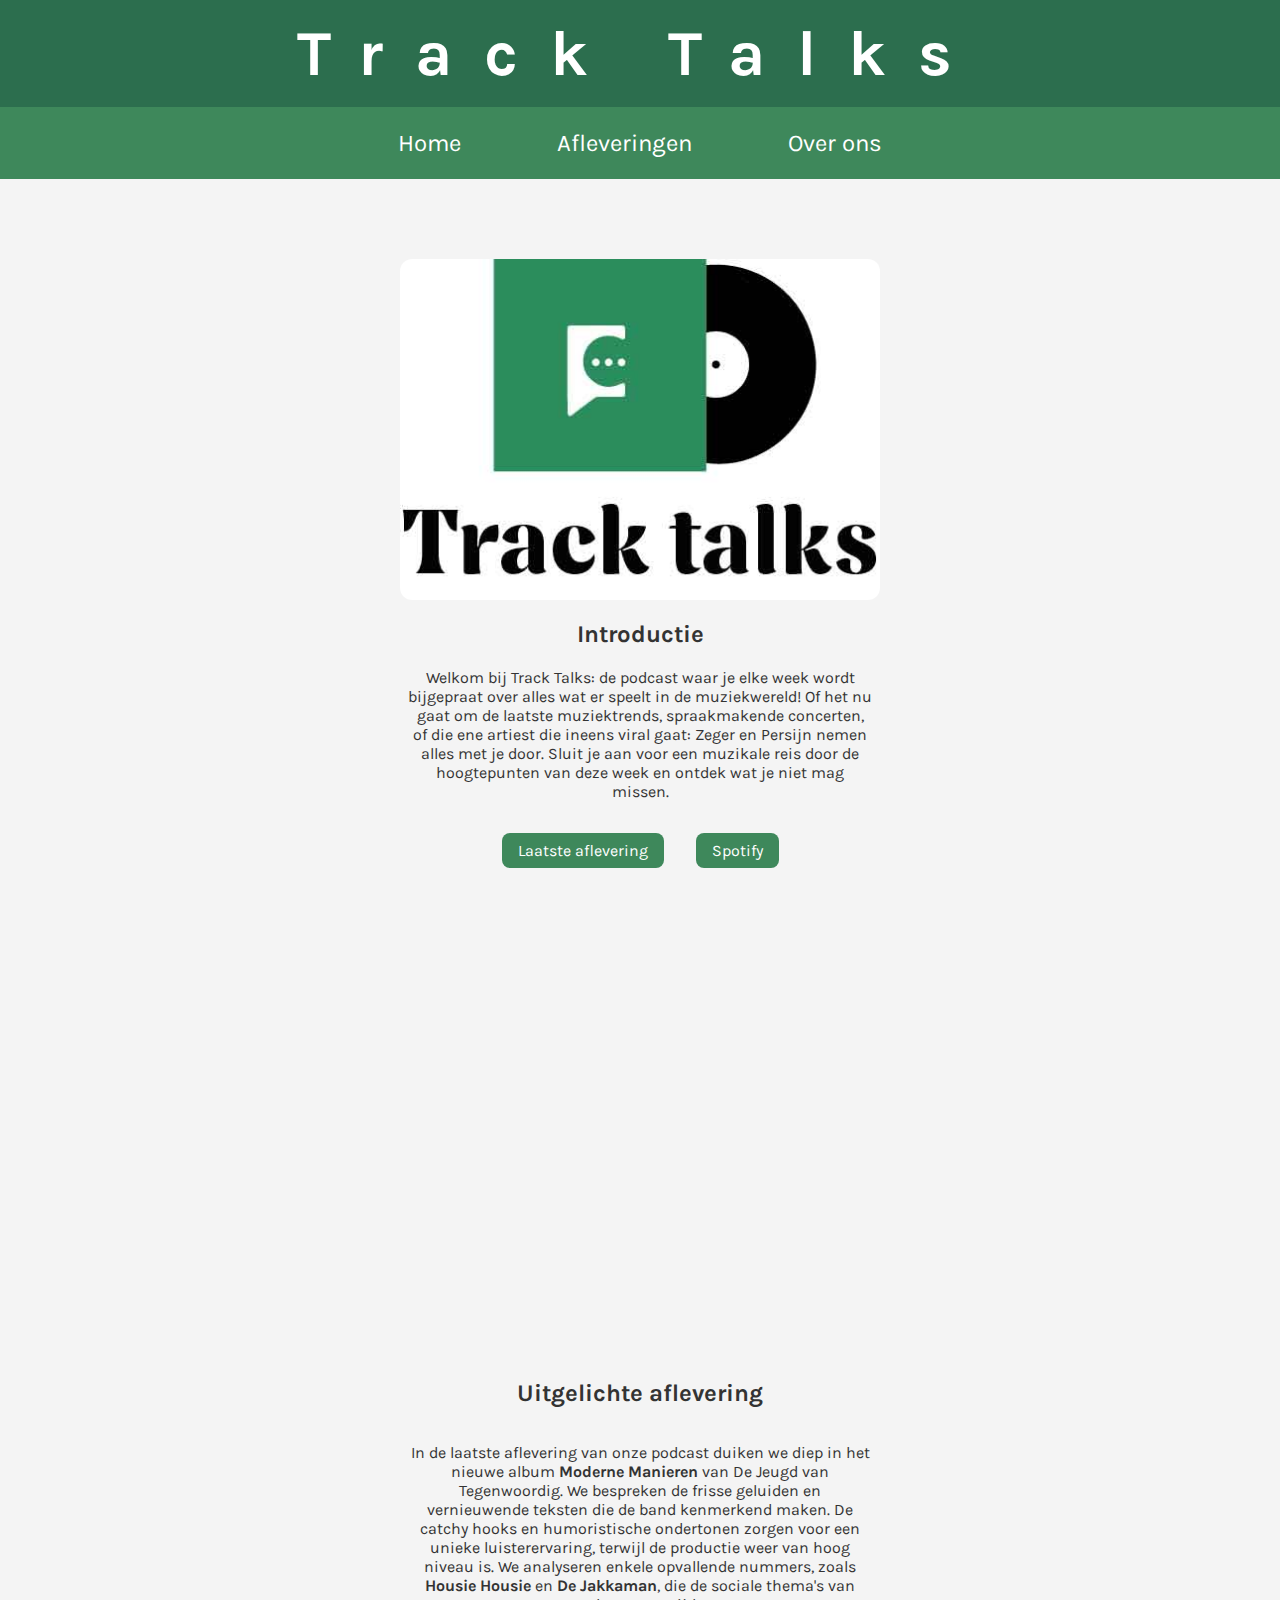
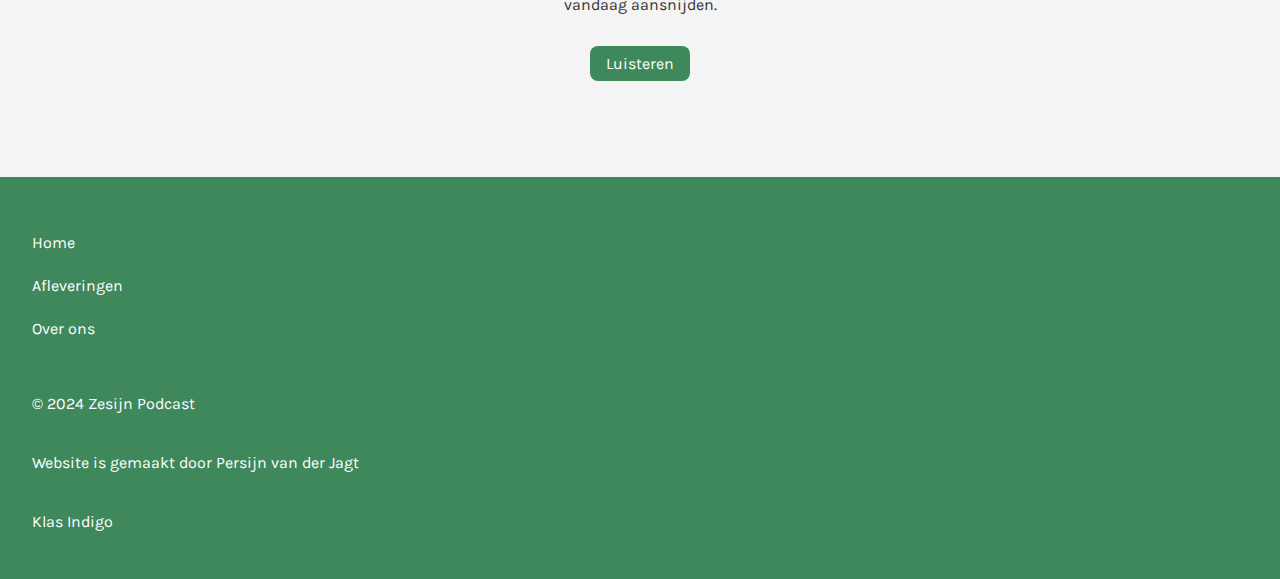
<file: index.html>
<!DOCTYPE html>
<html lang="en">
  <head>
    <meta charset="UTF-8" />
    <meta name="viewport" content="width=device-width, initial-scale=1.0" />
    <title>Track Talks</title>
    <link rel="stylesheet" href="style.css" />
  </head>

  <body>
    <header>
      <nav>
        <h1>Track Talks</h1>
        <ul class="nav-links">
          <li><a href="index.html">Home</a></li>
          <li><a href="afleveringen.html">Afleveringen</a></li>
          <li><a href="over-ons.html">Over ons</a></li>
        </ul>
      </nav>
    </header>

    <main>
      <div class="introductie">
        <section>
          <h2>Introductie</h2>
          <p>
            Welkom bij Track Talks: de podcast waar je elke week wordt
            bijgepraat over alles wat er speelt in de muziekwereld! Of het nu
            gaat om de laatste muziektrends, spraakmakende concerten, of die ene
            artiest die ineens viral gaat: Zeger en Persijn nemen alles met je door. Sluit je aan voor een
            muzikale reis door de hoogtepunten van deze week en ontdek wat je
            niet mag missen.
          </p>

          <div class="buttons-container">
            <ul class="buttons-home">
              <li>
                <a href="afleveringen.html"
                  >Laatste aflevering</a
                >
              </li>
              <li>
                <a href="https://open.spotify.com/">Spotify</a>
              </li>
            </ul>
          </div>
        </section>

        <img
          src="images/tracktalks-logo.jpg"
          alt="Het logo van de podcast. Het is een groene platenhoes waar een zwarte plaat half uitsteekt. In het midden van de hoes staat een tekstbolletje."
        />
      </div>

      <div class="laatste-aflevering">
        <section>
          <h2>Uitgelichte aflevering</h2>
          <p>
            In de laatste aflevering van onze podcast duiken we diep in het
            nieuwe album <strong>Moderne Manieren</strong> van De Jeugd van
            Tegenwoordig. We bespreken de frisse geluiden en vernieuwende
            teksten die de band kenmerkend maken. De catchy hooks en
            humoristische ondertonen zorgen voor een unieke luisterervaring,
            terwijl de productie weer van hoog niveau is. We analyseren enkele
            opvallende nummers, zoals <strong>Housie Housie</strong> en
            <strong>De Jakkaman</strong>, die de sociale thema's van vandaag
            aansnijden.
          </p>
          <div class="buttons-container">
            <ul class="buttons-home">
              <li>
                <a href="afleveringen.html">Luisteren</a>
              </li>
            </ul>
          </div>
        </section>
        <iframe width="560" height="315" src="https://www.youtube.com/embed/Z5cIxsBWMzU?si=JUgvMA5gWojpHPXr" title="YouTube video player" frameborder="0" allow="accelerometer; autoplay; clipboard-write; encrypted-media; gyroscope; picture-in-picture; web-share" referrerpolicy="strict-origin-when-cross-origin" allowfullscreen></iframe>
      </div>
    </main>

    <footer>
      <nav>
        <ul class="footer-menu">
          <li><a href="index.html">Home</a></li>
          <li><a href="afleveringen.html">Afleveringen</a></li>
          <li><a href="over-ons.html">Over ons</a></li>
        </ul>
      </nav>
      <div class="copyright">
        <p>© 2024 Zesijn Podcast</p>
        <p>Website is gemaakt door Persijn van der Jagt</p>
        <p>Klas Indigo</p>
      </div>
    </footer>
  </body>
</html>
</file>
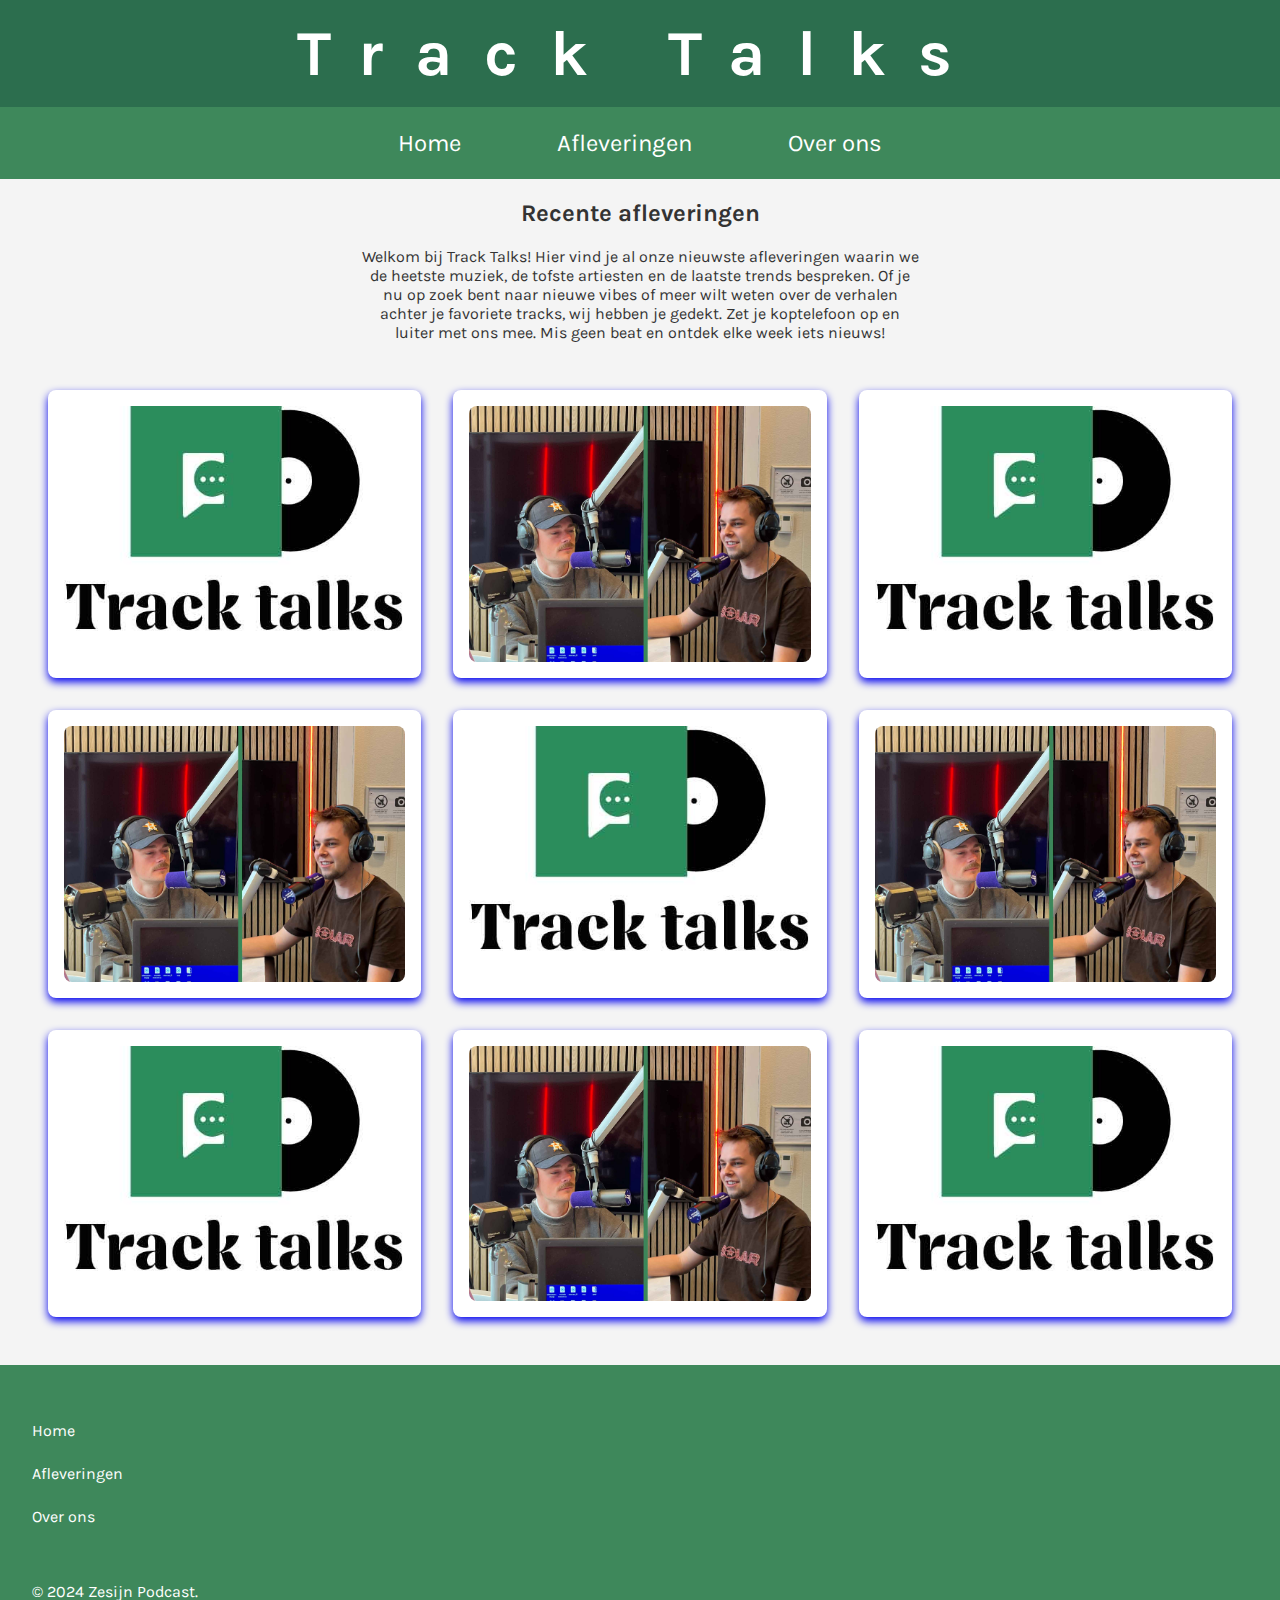
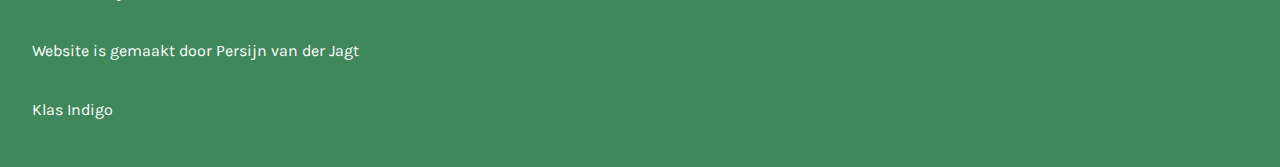
<file: afleveringen.html>
<!DOCTYPE html>
<html lang="en">

<head>
  <meta charset="UTF-8" />
  <meta name="viewport" content="width=device-width, initial-scale=1.0" />
  <title>Afleveringen</title>
  <link rel="stylesheet" href="style.css" />
</head>

<body>
  <header>
    <nav>
      <h1>Track Talks</h1>
      <ul class="nav-links">
        <li><a href="index.html">Home</a></li>
        <li><a href="afleveringen.html">Afleveringen</a></li>
        <li><a href="over-ons.html">Over ons</a></li>
      </ul>
    </nav>
  </header>

  <main>
    <section class="tekst-afleveringen">
      <h2>Recente afleveringen</h2>
      <p>
        Welkom bij Track Talks! Hier vind je al onze nieuwste afleveringen
        waarin we de heetste muziek, de tofste artiesten en de laatste trends
        bespreken. Of je nu op zoek bent naar nieuwe vibes of meer wilt weten
        over de verhalen achter je favoriete tracks, wij hebben je gedekt. Zet
        je koptelefoon op en luiter met ons mee. Mis geen beat en ontdek elke
        week iets nieuws!
      </p>
    </section>
    <div class="episodes">
      <a href="index.html">
        <img src="images/tracktalks-logo.jpg"
          alt="Het logo van de podcast. Het is een groene platenhoes waar een zwarte plaat half uitsteekt. In het midden van de hoes staat een tekstbolletje." />
      </a>
      <a href="index.html">
        <img src="images/podcast-studio.jpg"
          alt="Zeger en Persijn zitten in een podcaststudio. Links Zeger, rechts Persijn. Op de foto zijn ze aan het opnemen. Ze hebben alle twee een koptelefoon op." />
      </a>
      <a href="index.html">
        <img src="images/tracktalks-logo.jpg"
          alt="Het logo van de podcast. Het is een groene platenhoes waar een zwarte plaat half uitsteekt. In het midden van de hoes staat een tekstbolletje." />
      </a>
      <a href="index.html">
        <img src="images/podcast-studio.jpg"
          alt="Zeger en Persijn zitten in een podcaststudio. Links Zeger, rechts Persijn. Op de foto zijn ze aan het opnemen. Ze hebben alle twee een koptelefoon op." />
      </a>
      <a href="index.html">
        <img src="images/tracktalks-logo.jpg"
          alt="Zeger en Persijn zitten in een podcaststudio. Links Zeger, rechts Persijn. Op de foto zijn ze aan het opnemen. Ze hebben alle twee een koptelefoon op." />
      </a>
      <a href="index.html">
        <img src="images/podcast-studio.jpg"
          alt="Het logo van de podcast. Het is een groene platenhoes waar een zwarte plaat half uitsteekt. In het midden van de hoes staat een tekstbolletje." />
      </a>
      <a href="index.html">
        <img src="images/tracktalks-logo.jpg"
          alt="Het logo van de podcast. Het is een groene platenhoes waar een zwarte plaat half uitsteekt. In het midden van de hoes staat een tekstbolletje." />
      </a>
      <a href="index.html">
        <img src="images/podcast-studio.jpg"
          alt="Zeger en Persijn zitten in een podcaststudio. Links Zeger, rechts Persijn. Op de foto zijn ze aan het opnemen. Ze hebben alle twee een koptelefoon op." />
      </a>
      <a href="index.html">
        <img src="images/tracktalks-logo.jpg"
          alt="Het logo van de podcast. Het is een groene platenhoes waar een zwarte plaat half uitsteekt. In het midden van de hoes staat een tekstbolletje." />
      </a>
    </div>
  </main>

  <footer>
    <nav>
      <ul class="footer-menu">
        <li><a href="index.html">Home</a></li>
        <li><a href="afleveringen.html">Afleveringen</a></li>
        <li><a href="over-ons.html">Over ons</a></li>
      </ul>
    </nav>
    <div class="copyright">
      <p>© 2024 Zesijn Podcast.</p>
      <p>Website is gemaakt door Persijn van der Jagt</p>
      <p>Klas Indigo</p>
    </div>
  </footer>
</body>

</html>
</file>
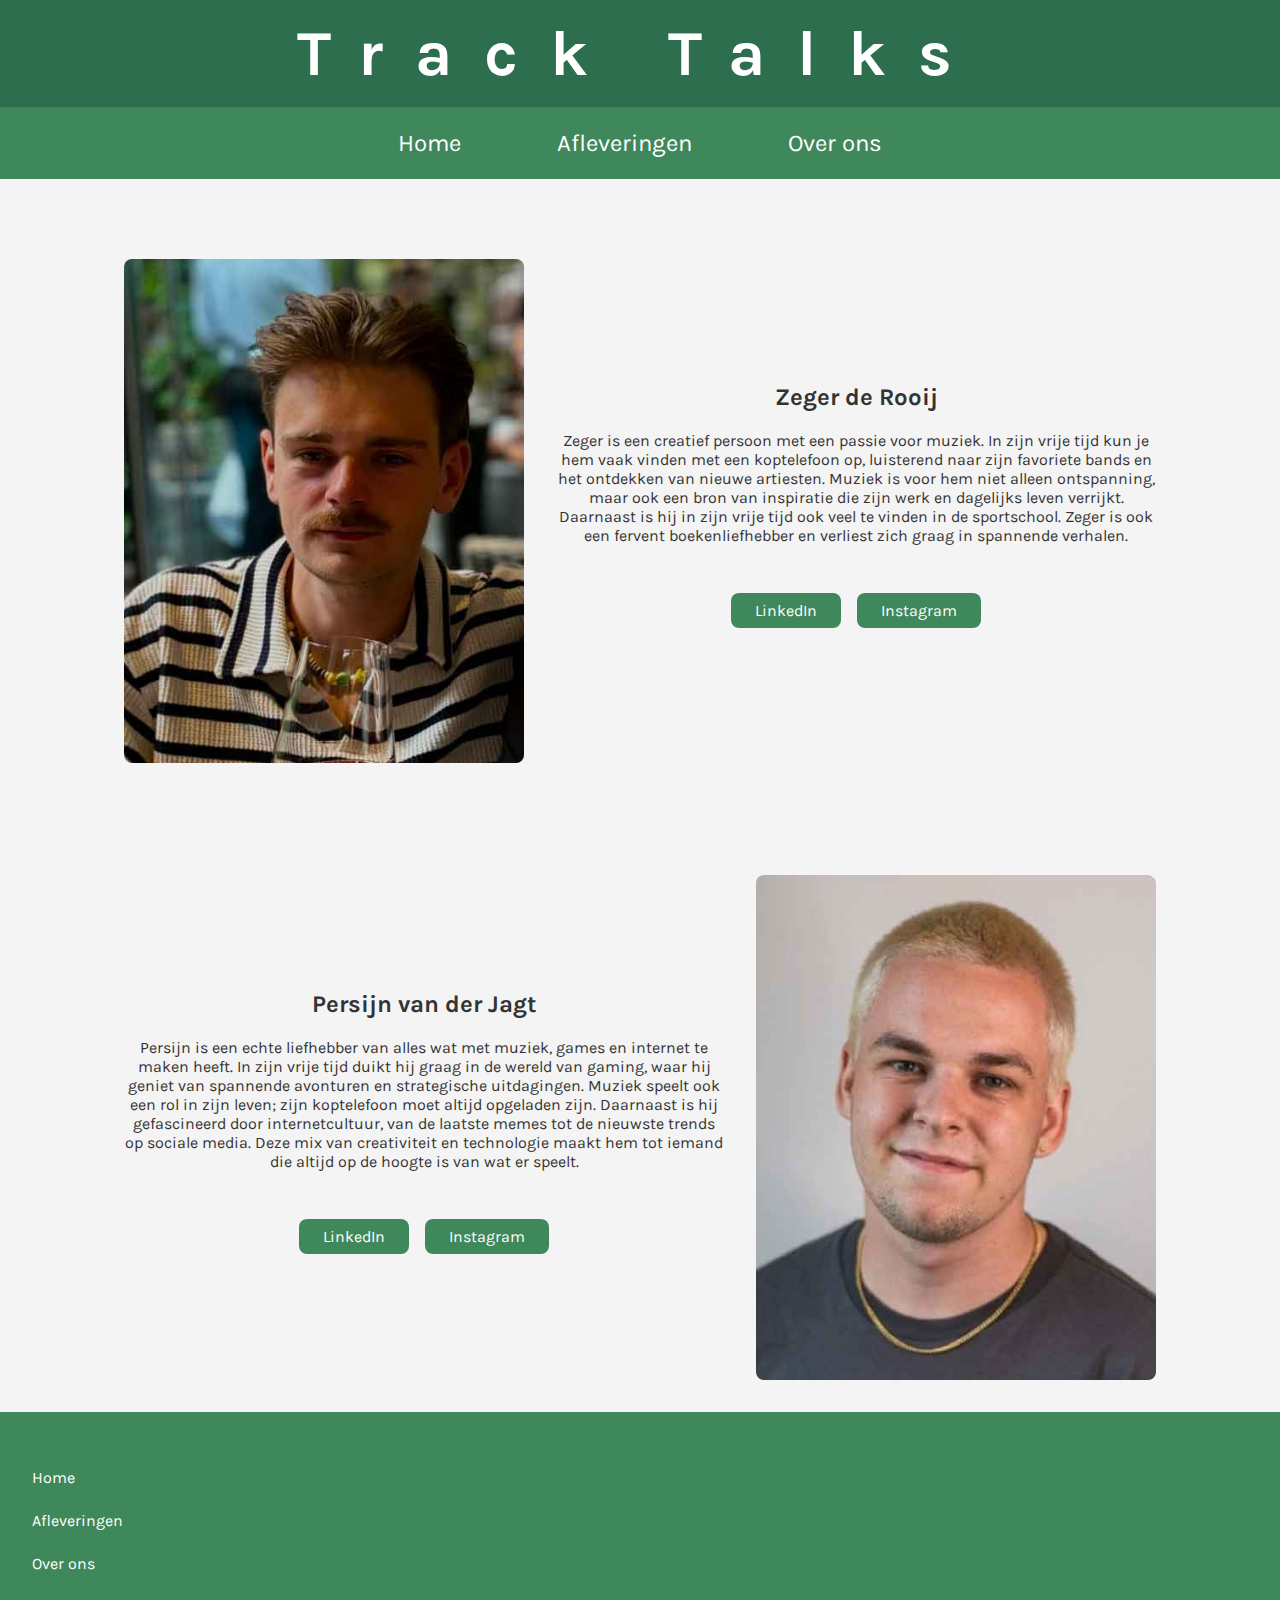
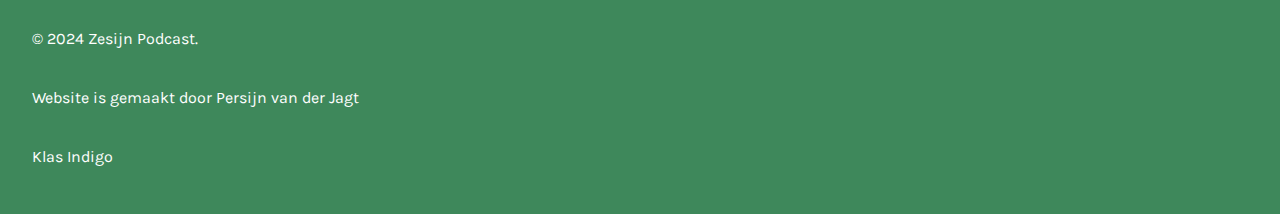
<file: over-ons.html>
<!DOCTYPE html>
<html lang="en">

<head>
    <meta charset="UTF-8">
    <meta name="viewport" content="width=device-width, initial-scale=1.0">
    <title>Over ons</title>
    <link rel="stylesheet" href="style.css">
</head>

<body>
    <header>
        <h1>Track Talks</h1>
        <nav>
            <ul class="nav-links">
                <li><a href="index.html">Home</a></li>
                <li><a href="afleveringen.html">Afleveringen</a></li>
                <li><a href="over-ons.html">Over ons</a></li>
            </ul>
        </nav>
    </header>

    <main>
        <div class="team-member">
            <img src="images/zeger-over-ons.jpeg"
                alt="Een portretfoto van Zeger in een restaurant. Zeger heeft een glas wijn vast op de foto.">
            <section>
                <h2>Zeger de Rooij</h2>
                <p>Zeger is een creatief persoon met een passie voor muziek. In zijn vrije tijd kun je
                    hem vaak vinden met een koptelefoon op, luisterend naar zijn favoriete bands en het ontdekken van
                    nieuwe artiesten. Muziek is voor hem niet alleen ontspanning, maar ook een bron van inspiratie die
                    zijn werk en dagelijks leven verrijkt. Daarnaast is hij in zijn vrije tijd ook veel te vinden in de
                    sportschool. Zeger is ook
                    een fervent boekenliefhebber en verliest zich graag in spannende verhalen.</p>
                <div class="button-socials">
                    <a href="https://www.linkedin.com/in/zeger-de-rooij-8535a4166/" class="button">LinkedIn</a>
                    <a href="https://www.instagram.com/zegerderooij/" class="button">Instagram</a>
                </div>
            </section>


        </div>

        <div class="team-member">
            <section>
                <h2>Persijn van der Jagt</h2>
                <p>Persijn is een echte liefhebber van alles wat met muziek, games en internet te maken heeft. In zijn
                    vrije tijd duikt hij graag in de wereld van gaming, waar hij geniet van spannende avonturen en
                    strategische uitdagingen. Muziek speelt ook een rol in zijn leven; zijn koptelefoon moet altijd opgeladen zijn. Daarnaast is hij
                    gefascineerd door internetcultuur, van de laatste memes tot de nieuwste trends op sociale media.
                    Deze mix van creativiteit en technologie maakt hem tot iemand die altijd op de hoogte is van wat er
                    speelt.</p>
                <div class="button-socials">
                    <a href="https://www.linkedin.com/in/persijnvanderjagt/" class="button">LinkedIn</a>
                    <a href="https://www.instagram.com/persijnvdjagt/" class="button">Instagram</a>
                </div>
            </section>
            <img src="images/persijn-over-ons.jpg" alt="Een portret foto van Persijn met een witte achtergrond.">
        </div>

    </main>

</body>

<footer>
    <ul class="footer-menu">
        <li><a href="index.html">Home</a></li>
        <li><a href="afleveringen.html">Afleveringen</a></li>
        <li><a href="over-ons.html">Over ons</a></li>
    </ul>
    <div class="copyright">
        <p>© 2024 Zesijn Podcast.</p>
        <p>Website is gemaakt door Persijn van der Jagt</p>
        <p>Klas Indigo</p>
    </div>
</footer>

</html>
</file>
<file: style.css>
@import url("https://fonts.googleapis.com/css2?family=Karla:ital,wght@0,200..800;1,200..800&display=swap");

* {
  box-sizing: border-box;
  flex-wrap: wrap;
}

body {
  background-color: #F4F4F4;
  color: #333333;
  font-family: karla;
  margin: 0;
}

/* nav bar */

header {
  padding: 0;
}

.nav-links {
  list-style: none;
  padding: 0;
  margin: 0;
  display: flex;
  justify-content: center;
  align-items: center;
  height: 3em;
  font-size: 1.5em;
  background-color: #3E885B;
  gap: 2em;
  color: #FFFFFF;
}


header h1 {
  font-size: 4em;
  text-align: center;
  margin: 0;
  letter-spacing: 0.5em;
  padding: 0.25em;
  background-color: #2C6E4E;
  color: #FFFFFF;
}

.nav-links li {
  margin-right: 0em;
  color: black;
  display: block;
  padding: 0.5em 1em;
}

.nav-links a {
  text-decoration: none;
  color: #FFFFFF;
}

.nav-links a:hover {
  background: #2C6E4E;
  color: #FFFFFF;
  transition: 200ms ease;
  padding: 0.3em;
  border-radius: 0.5em;
}

/* main */

.introductie img {
  max-height: 30em;
  max-width: 30em;
  order: 1;
  border-radius: 0.75em;
}

.introductie {
  display: flex;
  justify-content: center;
  flex-direction: row-reverse;
  align-items: center;
  padding: 5em 10em;
}

.introductie section {
  order: -1;
  flex-direction: column;
  align-items: center;
  order: 2;
  max-width: 55%;
  text-align: center;
}

.introductie:nth-of-type(even) {
  flex-direction: row;
}

.introductie p {
  padding: 0 2em;
  text-align: center;
  max-width: 35em;
}

.introductie section h2 {
  order: 1;
}

.introductie section p {
  order: 2;
}

.laatste-aflevering {
  display: flex;
  justify-content: center;
  align-items: center;
  padding: 5em 10em;
}

.laatste-aflevering section {
  order: 2;
  display: flex;
  flex-direction: column;
  align-items: center;
  max-width: 55%;
  text-align: right;
}

.laatste-aflevering p {
  text-align: center;
  padding: 0 2em;
  max-width: 35em;
}

.laatste-aflevering h2 {
  text-align: center;
}

.buttons-container {
  display: flex;
  justify-content: center;
}

.buttons-home {
  list-style: none;
  padding: 0;
  display: flex;
  gap: 2em;
  justify-content: center;
}

.buttons-home a {
  display: inline-block;
  padding: 0.5em 1em;
  background-color: #3E885B;
  color: #FFFFFF;
  text-decoration: none;
  border-radius: 0.5em;
  transition: background-color 200ms ease;
}

.buttons-home a:hover {
  background-color: #2C6E4E;
}

.episodes {
  display: flex;
  flex-wrap: wrap;
  gap: 2em;
  justify-content: space-between;
  padding: 3em;
}

/* Bron: Chat GTP */
.episodes a {
  flex: 1 1 calc(33.33% - 2em);
  box-sizing: border-box;
  background-color: white;
  padding: 1em;
  border-radius: 0.5em;
  box-shadow: 0 4px 8px;
  text-align: center;
  text-decoration: none;
  transition: transform 0.2s ease, box-shadow 0.2s ease;
}

.episodes a:hover {
  transform: translateY(-5px);
  box-shadow: 0 8px 16px rgba(0, 0, 0, 0.2);
}

.episodes img {
  max-width: 100%;
  display: block;
  margin: 0 auto;
  border-radius: 0.5em;
}

.tekst-afleveringen h2 {
  display: flex;
  flex-direction: column;
  align-items: center;
  text-align: center;
  justify-content: center;
}

.tekst-afleveringen p {
  text-align: center;
  max-width: 35em;
  margin: 0 auto;
}

/* over ons */

.team-member {
  display: flex;
  align-items: center;
  justify-content: center;
  gap: 2em;
  padding: 2em;
  padding-top: 5em;
  flex-direction: row;
}

.team-member img {
  max-width: 400px;
  height: auto;
  border-radius: 0.5em;
  margin: 0;
}

.team-member section {
  max-width: 600px;
  text-align: center;
}

.button-socials {
  display: flex;
  justify-content: center;
  padding: 2em 0;
  gap: 1em;
}

.button {
  display: inline-block;
  padding: 0.5em 1.5em;
  background-color: #3E885B;
  color: #FFFFFF;
  text-decoration: none;
  border-radius: 0.5em;
  transition: background-color 200ms ease;
}

.button:hover {
  background-color: #2C6E4E;
}

/* footer */

footer {
  display: flex;
  flex-direction: column;
  align-items: baseline;
  gap: 1em;
  padding: 2em;
  background-color: #3E885B;
  color: #FFFFFF;
  width: 100%;
}

.footer-menu {
  list-style-type: none;
  padding: 0;
  display: flex;
  flex-direction: column;
  align-items: baseline;
  gap: 0.5em;
}

.footer-menu li {
  margin: 0.5em 0;
}

.footer-menu a {
  text-decoration: none;
  color: #FFFFFF;
}

.footer-menu a:hover {
  color: #000000;
}

.copyright {
  display: flex;
  flex-direction: column;
  align-items: baseline;
  gap: 0.5em;
}
</file>
